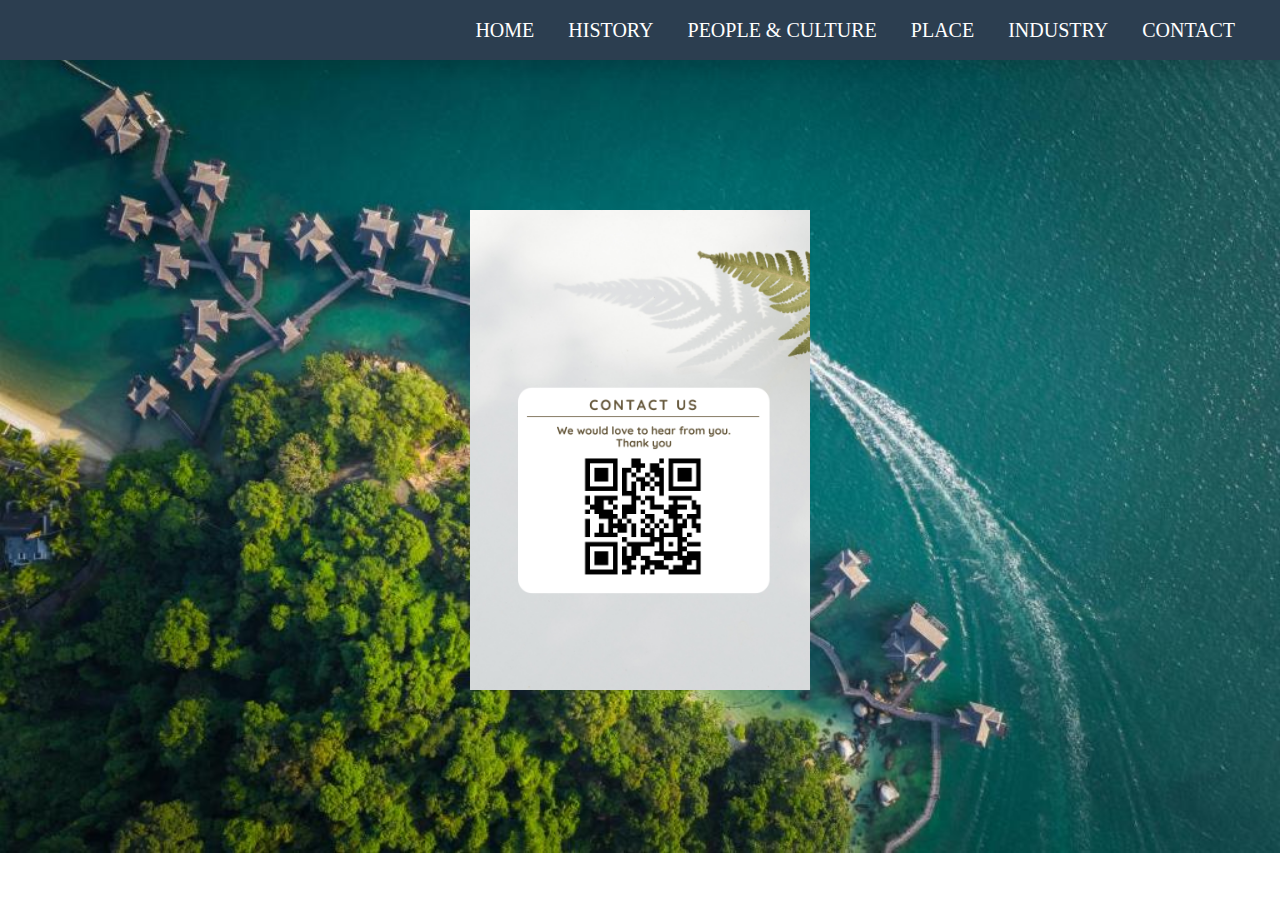
<file: contact.html>
<!DOCTYPE html>
<html lang="en">

<head>

    <meta charset="UTF-8">
    <meta http-equiv="X-UA-Compatible" content="IE=edge">
    <meta name="viewport" content="width=device-width, initial-scale=1.0">
    <title>VisitPangkorIsland</title>
    <link rel="stylesheet" href="contact.css">
    <link rel="stylesheet" href="https://use.fontawesome.com/releases/v5.3.1/css/all.css">
    


</head>

<body>
    <div class="Dropdown"></div>

<header>

        <nav>
            <ul>
                <li><a href= "index.html" >HOME</a></li>
                <li><a href= "history.html">HISTORY</a></li>
                <li><a href= "peopleandculture.html">PEOPLE & CULTURE</a></li>

                <li><a href= "place.html">PLACE</a>
                    <ul>
                        <li><a href="#">Place to Stay</a></li>
                        <li><a href="#">Place to Visit</a></li>
                        <li><a href="#">Place to Eat</a></li>
                    </ul>

                </li>

                <li><a href="industry.html"> INDUSTRY</a>
                </li>

                <li><a href= "contact.html">CONTACT</a></li>

            </ul>   
        </nav>

</header>

<main>

<section>

    <article>

        <div class="card middle">
            <div class="front">
              <img src="images/contact us.png" alt="">
            </div>
            <div class="back">
              <div class="back-content middle">
                <h2>Do contact us for<br> any inquiries <br><br>  Don't forget to follow our <span>social media</span></h2>
                <div class="sm">
                  <a href="https://www.facebook.com/profile.php?id=100039107971059" target="_blank"><i class="fab fa-facebook-f"></i></a>
                  <a href="https://www.instagram.com/izrulamin_/" target="_blank"><i class="fab fa-instagram"></i></a>
                 
                </div>
              </div>
            </div>
          </div>

      </article>

</section>


</main>

</body>
</html>
</file>
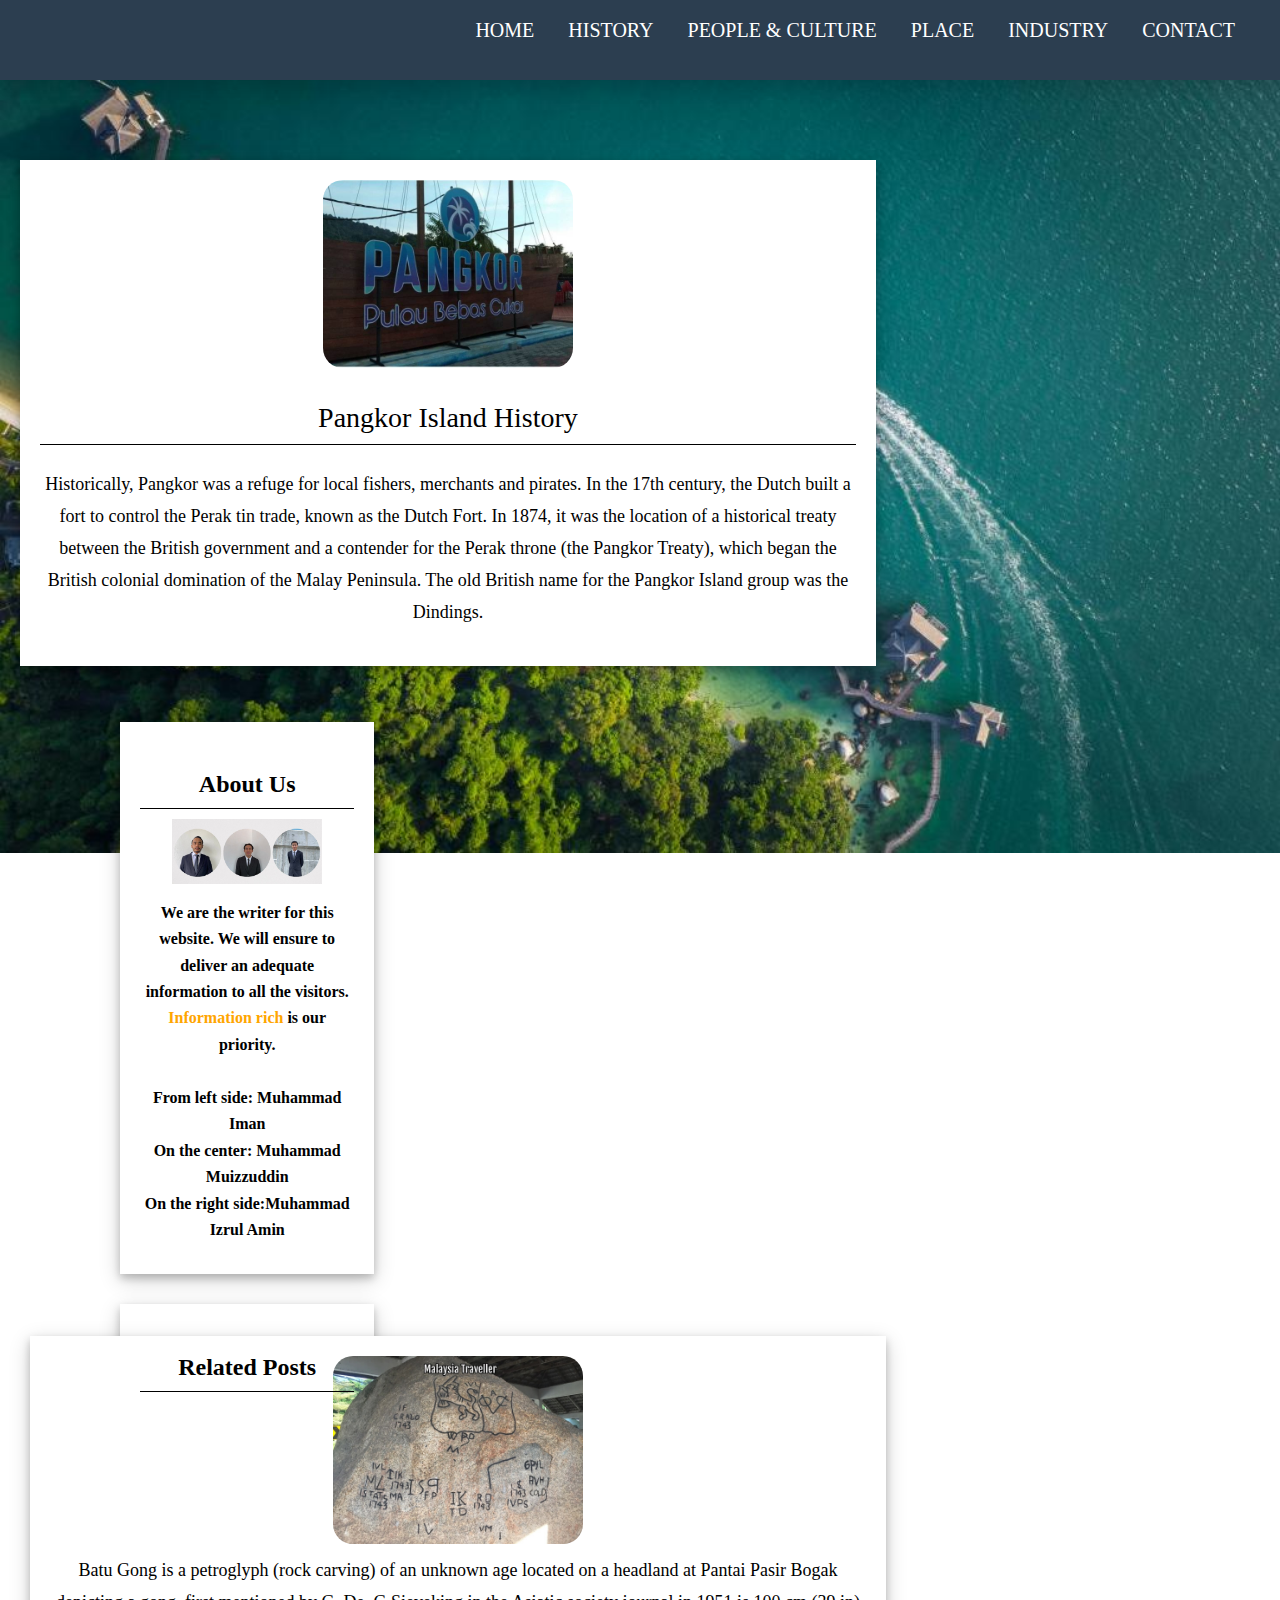
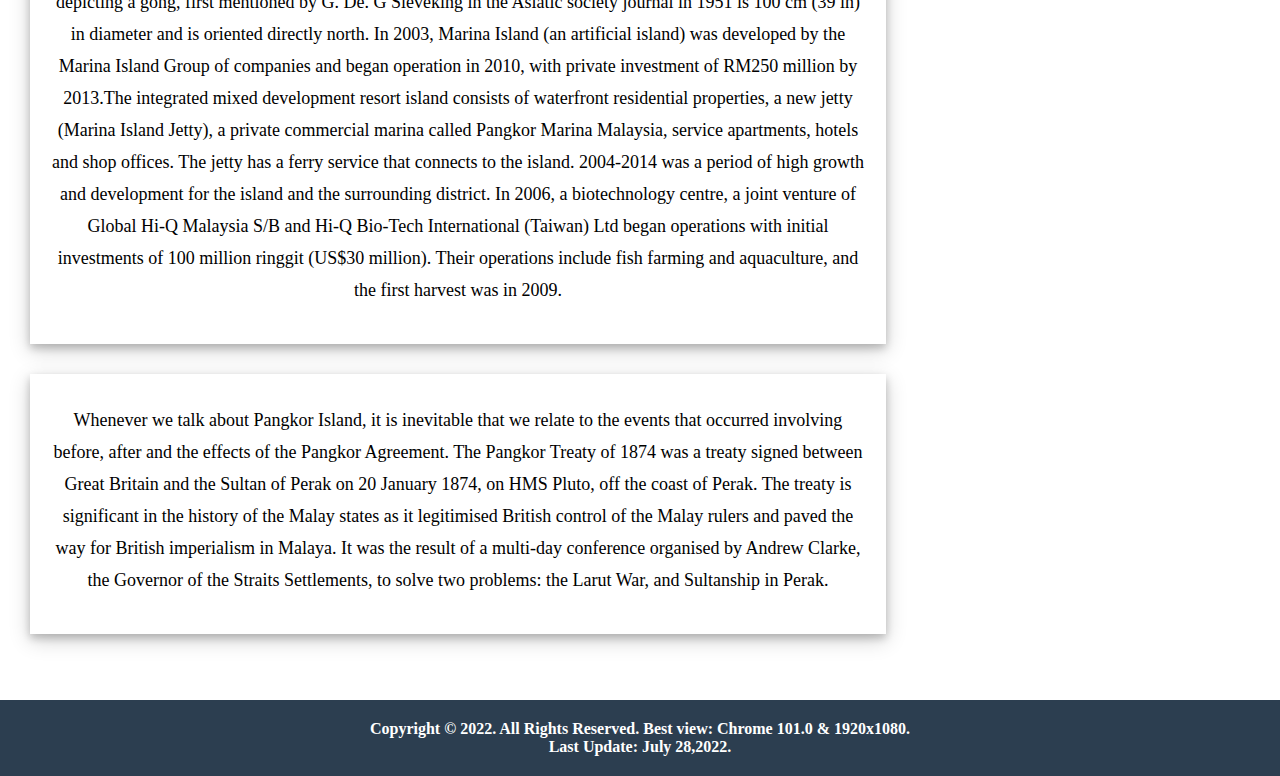
<file: history.html>
<!DOCTYPE html>
<html lang="en">

<head>

    <meta charset="UTF-8">
    <meta http-equiv="X-UA-Compatible" content="IE=edge">
    <meta name="viewport" content="width=device-width, initial-scale=1.0">
    <title>VisitPangkorIsland</title>
    <link rel="stylesheet" href="Style.css">
    


</head>

<body>
    <div class="Dropdown"></div>

<header>

        <nav>
            <ul>
                <li><a href= "index.html" >HOME</a></li>
                <li><a href= "history.html">HISTORY</a></li>
                <li><a href= "peopleandculture.html">PEOPLE & CULTURE</a></li>

                <li><a href= "place.html">PLACE</a>
                    <ul>
                        <li><a href="#">Place to Stay</a></li>
                        <li><a href="#">Place to Visit</a></li>
                        <li><a href="#">Place to Eat</a></li>
                    </ul>

                </li>

                <li><a href="industry.html"> INDUSTRY</a>
                </li>

                <li><a href= "contact.html">CONTACT</a></li>

            </ul>   
        </nav>

</header>


<main>

    <!-- Content -->
    <div class="row">


<section>

    <article>
    <!-- Left Content -->
    <div class="leftcolumn">
    
            <div class="card">
                <img src="images/Pulau Pangkor_Bebas Cukai.jpg" alt="Pangkor Island_History1" width="100px">
                <h2 style="color: black;">Pangkor Island History</h2>
                <p class="text">
                Historically, Pangkor was a refuge for local fishers, merchants and pirates. In the 17th century, the Dutch built a fort to control the Perak tin trade,
                known as the Dutch Fort. In 1874, it was the location of a historical treaty between the British government and a contender for the Perak throne (the Pangkor Treaty), 
                which began the British colonial domination of the Malay Peninsula. 
                The old British name for the Pangkor Island group was the Dindings.
                </p>
            </div>
    </article>
    <br>


    <aside>
        <!-- Right Content -->
        <div class="rightcolumn">
            <div class="card">
                <h2 class="section-title">About Us</h2>
                <img src="images/organizational chart.jpg" style="width: 70%;">
                <p class="p-history">
                
                <b>We are the writer for this website. 
                    We will ensure to deliver an adequate information to all the visitors.
                    <span>Information rich </span>is our priority.<br>
                <br />   
                From left side: Muhammad Iman<br>
                On the center: Muhammad Muizzuddin <br>
                On the right side:Muhammad Izrul Amin </b>
                
                </p>
            </div>


            <div class="card">
                <div class="section topics">
                    <h2 class="section-title">Related Posts</h2>
                    <ul class="section-posts">
                        <li><a href="peopleandculture.html"> &gt; People and Culture of People in Pangkor Island </a></li>
                        <li><a href="place.html"> &gt; Discover interesting place </a></li>
                        <li><a href="industry.html"> &gt; Industry in Pangkor Island</a></li>
                        <li><a href="contact.html"> &gt; Want to know about us ?</a></li>
                    </ul>
                </div>
            </div>
        
    </aside>


</section>


<section>

    <article>

         <div class="leftcolumn2">

            <div class="card">
                 <img src="images/Batu Gong.jpg" width="100px">
                 <p class="text2">
                    Batu Gong is a petroglyph (rock carving) of an unknown age located on a headland at Pantai Pasir Bogak depicting a gong, 
                    first mentioned by G. De. G Sieveking in the Asiatic society journal in 1951 is 100 cm (39 in) in diameter and is oriented directly north.
                    In 2003, Marina Island (an artificial island) was developed by the Marina Island Group of companies and began operation in 2010, 
                    with private investment of RM250 million by 2013.The integrated  mixed development resort island consists of waterfront residential properties, 
                    a new jetty (Marina Island Jetty), a private commercial marina called Pangkor Marina Malaysia, service apartments, hotels and shop offices. The jetty has a ferry service that connects to the island.
                    2004-2014 was a period of high growth and development for the island and the surrounding district. In 2006, a biotechnology centre, a joint venture of Global Hi-Q Malaysia S/B and Hi-Q Bio-Tech International (Taiwan) Ltd 
                    began operations with initial investments of 100 million ringgit (US$30 million). Their operations include fish farming and aquaculture, and the first harvest was in 2009.
                </p>
                
            </div>
        </div>

    </article>

</section>


<section>
     <div class="leftcolumn3">

            <div class="card">
                <p class="text">
                    Whenever we talk about Pangkor Island, it is inevitable that we relate to the events that occurred involving before, 
                    after and the effects of the Pangkor Agreement. 
                    The Pangkor Treaty of 1874 was a treaty signed between Great Britain and the Sultan of Perak on 20 January 1874, on HMS Pluto,
                    off the coast of Perak. The treaty is significant in the history of the Malay states as it legitimised British control of the Malay rulers 
                    and paved the way for British imperialism in Malaya. It was the result of a multi-day conference organised by Andrew Clarke, the Governor of the Straits Settlements, 
                    to solve two problems: the Larut War, and Sultanship in Perak.
                    
               </p>
               
           </div>
    </div>
</section>




</main>

<footer> 
    <strong><p class="footer-bottom">
       Copyright &copy; 2022. All Rights Reserved. Best view: Chrome 101.0 & 1920x1080. <br />
       Last Update: July 28,2022.
   </strong> 
</footer>

</body>
</html>
</file>
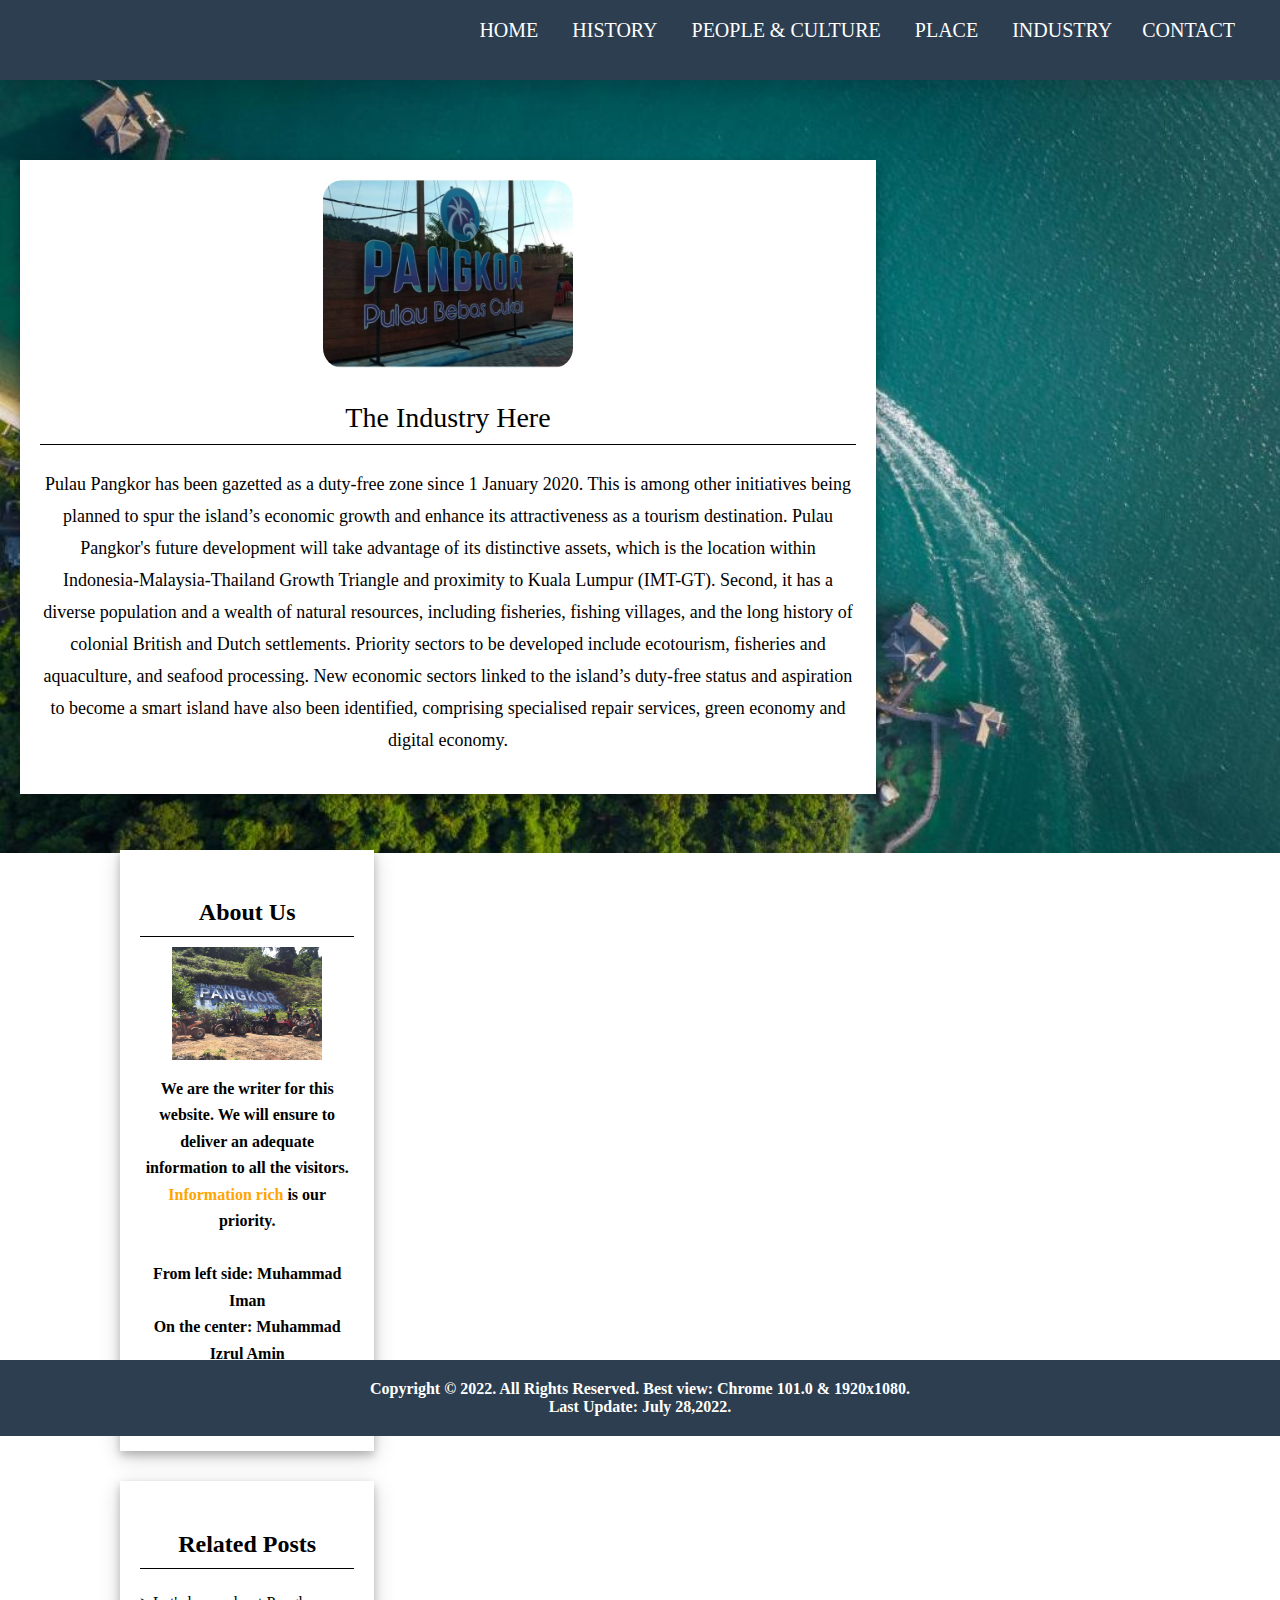
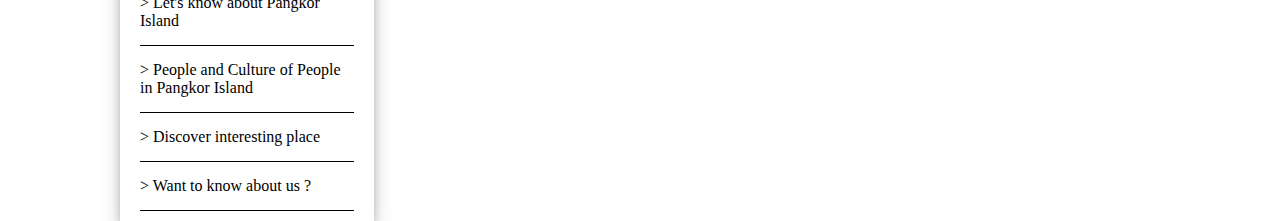
<file: industry.html>
<!DOCTYPE html>
<html lang="en">

<head>

    <meta charset="UTF-8">
    <meta http-equiv="X-UA-Compatible" content="IE=edge">
    <meta name="viewport" content="width=device-width, initial-scale=1.0">
    <title>VisitPangkorIsland</title>
    <link rel="stylesheet" href="Style.css">
    


</head>

<body>
    <div class="Dropdown"></div>

<header>

        <nav>
            <ul>
                <li><a href= "index.html" >HOME</a></li>
                <li><a href= "history.html">HISTORY</a></li>
                <li><a href= "peopleandculture.html">PEOPLE & CULTURE</a></li>

                <li><a href= "place.html">PLACE</a>
                    <ul>
                        <li><a href="#">Place to Stay</a></li>
                        <li><a href="#">Place to Visit</a></li>
                        <li><a href="#">Place to Eat</a></li>
                    </ul>

                </li>

                <li><a href="industry.html"> INDUSTRY</a>
               
                <li><a href= "contact.html">CONTACT</a></li>

            </ul>   
        </nav>

</header>


<main>
    
<section>

        <article>
            <!-- Left Content -->
            <div class="leftcolumn">
            
                    <div class="card">
                        <img src="images/Pulau Pangkor_Bebas Cukai.jpg" alt="Pangkor Island_History1" width="100px">
                        <h2 style="color: black;">The Industry Here</h2>
                        <p class="text">
                        Pulau Pangkor has been gazetted as a duty-free zone since 1 January 2020. This is among other initiatives being planned to spur the island’s economic growth and enhance its attractiveness as a tourism destination. 
                        Pulau Pangkor's future development will take advantage of its distinctive assets, which is the location within Indonesia-Malaysia-Thailand Growth Triangle and proximity to Kuala Lumpur (IMT-GT). 
                        Second, it has a diverse population and a wealth of natural resources, including fisheries, fishing villages, and the long history of colonial British and Dutch settlements.
                        Priority sectors to be developed include ecotourism, fisheries and aquaculture, and seafood processing. New economic sectors linked to the island’s duty-free status and aspiration to become a smart island have also been identified,
                         comprising specialised repair services, green economy and digital economy. 

                        </p>
                    </div>
        </article>



    <aside>
        
        <!-- Right Content -->
        <div class="rightcolumn">
            <div class="card">
                <h2 class="section-title">About Us</h2>
                <img src="images/ATV.jpg" style="width: 70%;">
                <p class="p-history">
                
                <b>We are the writer for this website. 
                    We will ensure to deliver an adequate information to all the visitors.
                    <span>Information rich </span>is our priority.<br>
                <br />   
                From left side: Muhammad Iman<br>
                On the center: Muhammad Izrul Amin<br>
                On the right side:Muhammad Muizzuddin </b>
                
                </p>
            </div>

            <div class="card">
                <div class="section topics">
                    <h2 class="section-title">Related Posts</h2>
                    <ul class="section-posts">
                        <li><a href="history.html"> &gt; Let's know about Pangkor Island </a></li>
                        <li><a href="peopleandculture.html"> &gt; People and Culture of People in Pangkor Island </a></li>
                        <li><a href="place.html"> &gt; Discover interesting place </a></li>
                        <li><a href="contact.html"> &gt; Want to know about us ?</a></li>
                    </ul>
                </div>
            </div>
    
    </aside>
    
</section>

    


</main>

<footer> 
    <strong><p class="footer-bottom2">
       Copyright &copy; 2022. All Rights Reserved. Best view: Chrome 101.0 & 1920x1080. <br />
       Last Update: July 28,2022.
   </strong> 
</footer>

</body>
</html>
</file>
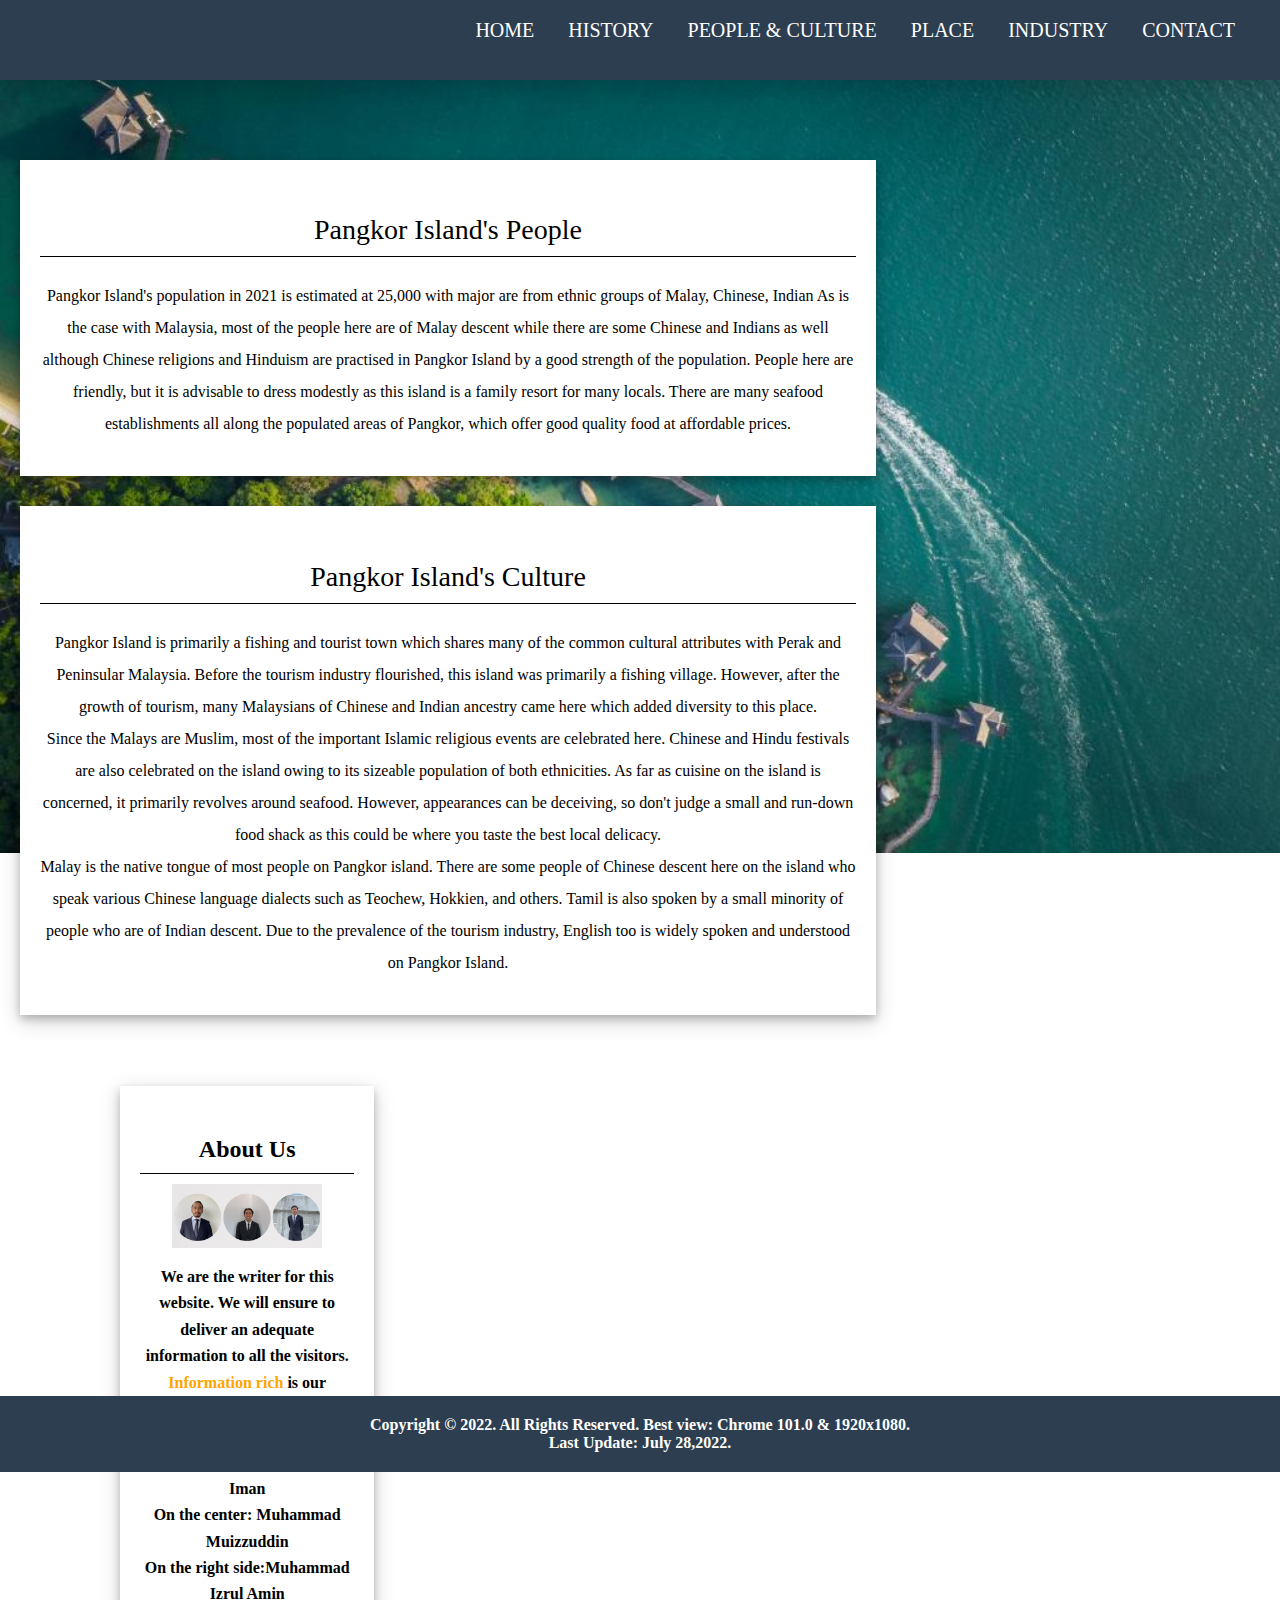
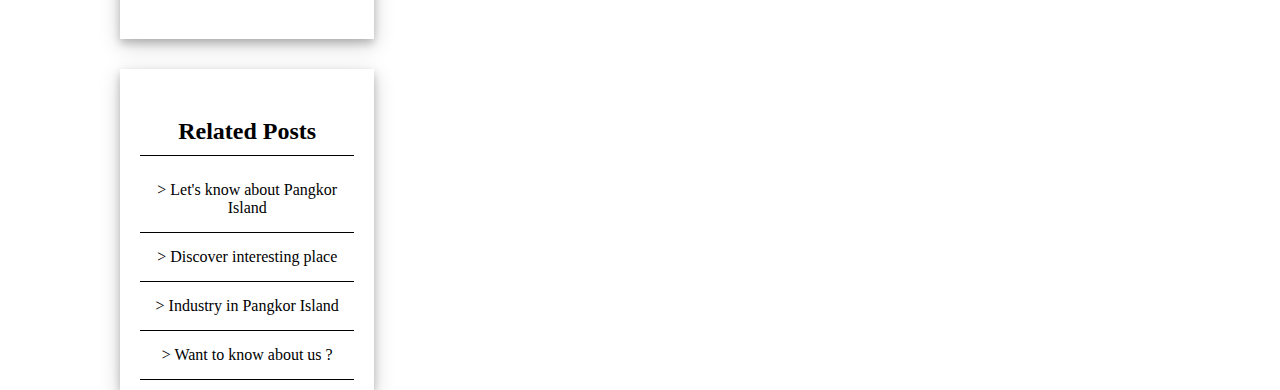
<file: peopleandculture.html>
<!DOCTYPE html>
<html lang="en">

<head>

    <meta charset="UTF-8">
    <meta http-equiv="X-UA-Compatible" content="IE=edge">
    <meta name="viewport" content="width=device-width, initial-scale=1.0">
    <title>VisitPangkorIsland</title>
    <link rel="stylesheet" href="Style.css">
    


</head>

<body>
    <div class="Dropdown"></div>


<header>

        <nav>
            <ul>
                <li><a href= "index.html" >HOME</a></li>
                <li><a href= "history.html">HISTORY</a></li>
                <li><a href= "peopleandculture.html">PEOPLE & CULTURE</a></li>

                <li><a href= "place.html">PLACE</a>
                    <ul>
                        <li><a href="#">Place to Stay</a></li>
                        <li><a href="#">Place to Visit</a></li>
                        <li><a href="#">Place to Eat</a></li>
                    </ul>

                </li>

                <li><a href="industry.html"> INDUSTRY</a>
                    
                </li>

                <li><a href= "contact.html">CONTACT</a></li>

            </ul>   
        </nav>

</header>


<main>
    
<section>
        <article>
            <!-- Left Content -->
            <div class="leftcolumn">
        
                    <div class="card">
                        <h2 style="color: black;">Pangkor Island's People </h2>
                        <p> Pangkor Island's population in 2021 is estimated at 25,000 with major are from ethnic groups of Malay, Chinese, Indian
                            As is the case with Malaysia, most of the people here are of Malay descent while there are some Chinese and Indians as well although Chinese religions and Hinduism
                             are practised in Pangkor Island by a good strength of the population. People here are friendly, but it is advisable to dress modestly as this island is a family resort for many locals. 
                             There are many seafood establishments all along the populated areas of Pangkor, which offer good quality food at affordable prices.

                        </p>
                    </div>
                
                    <div class="card">
                        <h2 style="color: black;">Pangkor Island's Culture </h2>
                        <p> Pangkor Island is primarily a fishing and tourist town which shares many of the common cultural attributes with Perak and Peninsular Malaysia. Before the tourism industry flourished, this island was primarily a fishing village.
                             However, after the growth of tourism, many Malaysians of Chinese and Indian ancestry came here which added diversity to this place.
                             <br>
                             Since the Malays are Muslim, most of the important Islamic religious events are celebrated here. Chinese and Hindu festivals are also celebrated on the island owing to its sizeable population of both ethnicities. As far as cuisine on the island is concerned,
                             it primarily revolves around seafood. However, appearances can be deceiving, so don't judge a small and run-down food shack as this could be where you taste the best local delicacy.
                             <br>
                             Malay is the native tongue of most people on Pangkor island. There are some people of Chinese descent here on the island who speak various Chinese language dialects such as Teochew, Hokkien, and others. Tamil is also spoken by a small minority of people who are of Indian descent. 
                             Due to the prevalence of the tourism industry, English too is widely spoken and understood on Pangkor Island.

                        </p>
                    </div>
                
                
                
            </div>
        </article>
</section>


<aside>
        
     <!-- Right Content -->
     <div class="rightcolumn-PeopleandCulture">
        <div class="card">
            <h2 class="section-title">About Us</h2>
            <img src="images/organizational chart.jpg" style="width: 70%;">
            <p class="p-history">
            
            <b>We are the writer for this website. 
                We will ensure to deliver an adequate information to all the visitors.
                <span>Information rich </span>is our priority.<br>
            <br />   
                From left side: Muhammad Iman<br>
                On the center: Muhammad Muizzuddin <br>
                On the right side:Muhammad Izrul Amin </b>
                
            </p>
        </div>

        <div class="card">
            <div class="section topics">
                <h2 class="section-title">Related Posts</h2>
                <ul class="section-posts">
                    <li><a href="history.html"> &gt; Let's know about Pangkor Island </a></li>
                    <li><a href="place.html"> &gt; Discover interesting place </a></li>
                    <li><a href="industry.html"> &gt; Industry in Pangkor Island</a></li>
                    <li><a href="contact.html"> &gt; Want to know about us ?</a></li>
                </ul>
            </div>
          
        </div>
    
</aside>
<br>
<br>   

</main>

<footer> 
    <strong><p class="footer-bottom2">
        Copyright &copy; 2022. All Rights Reserved. Best view: Chrome 101.0 & 1920x1080. <br />
        Last Update: July 28,2022.
   </strong> 
</footer>



</body>
</html>
</file>
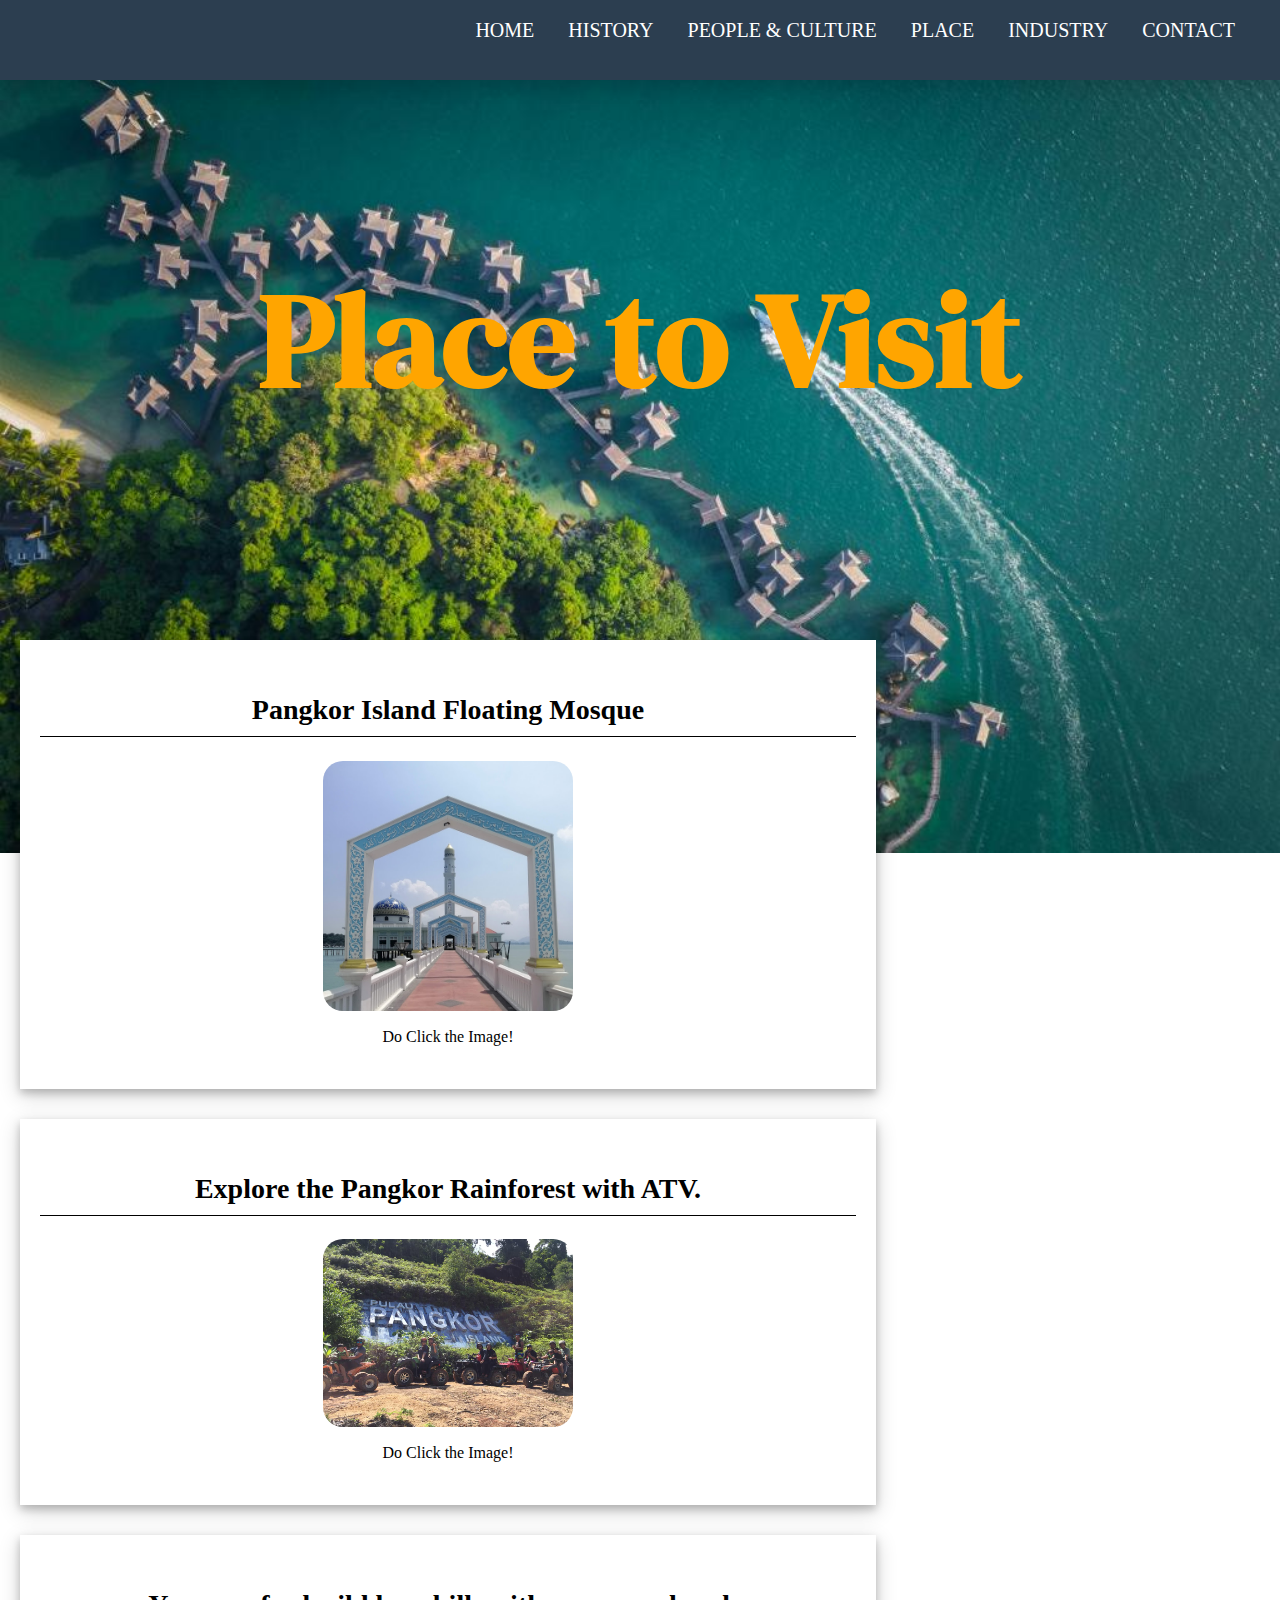
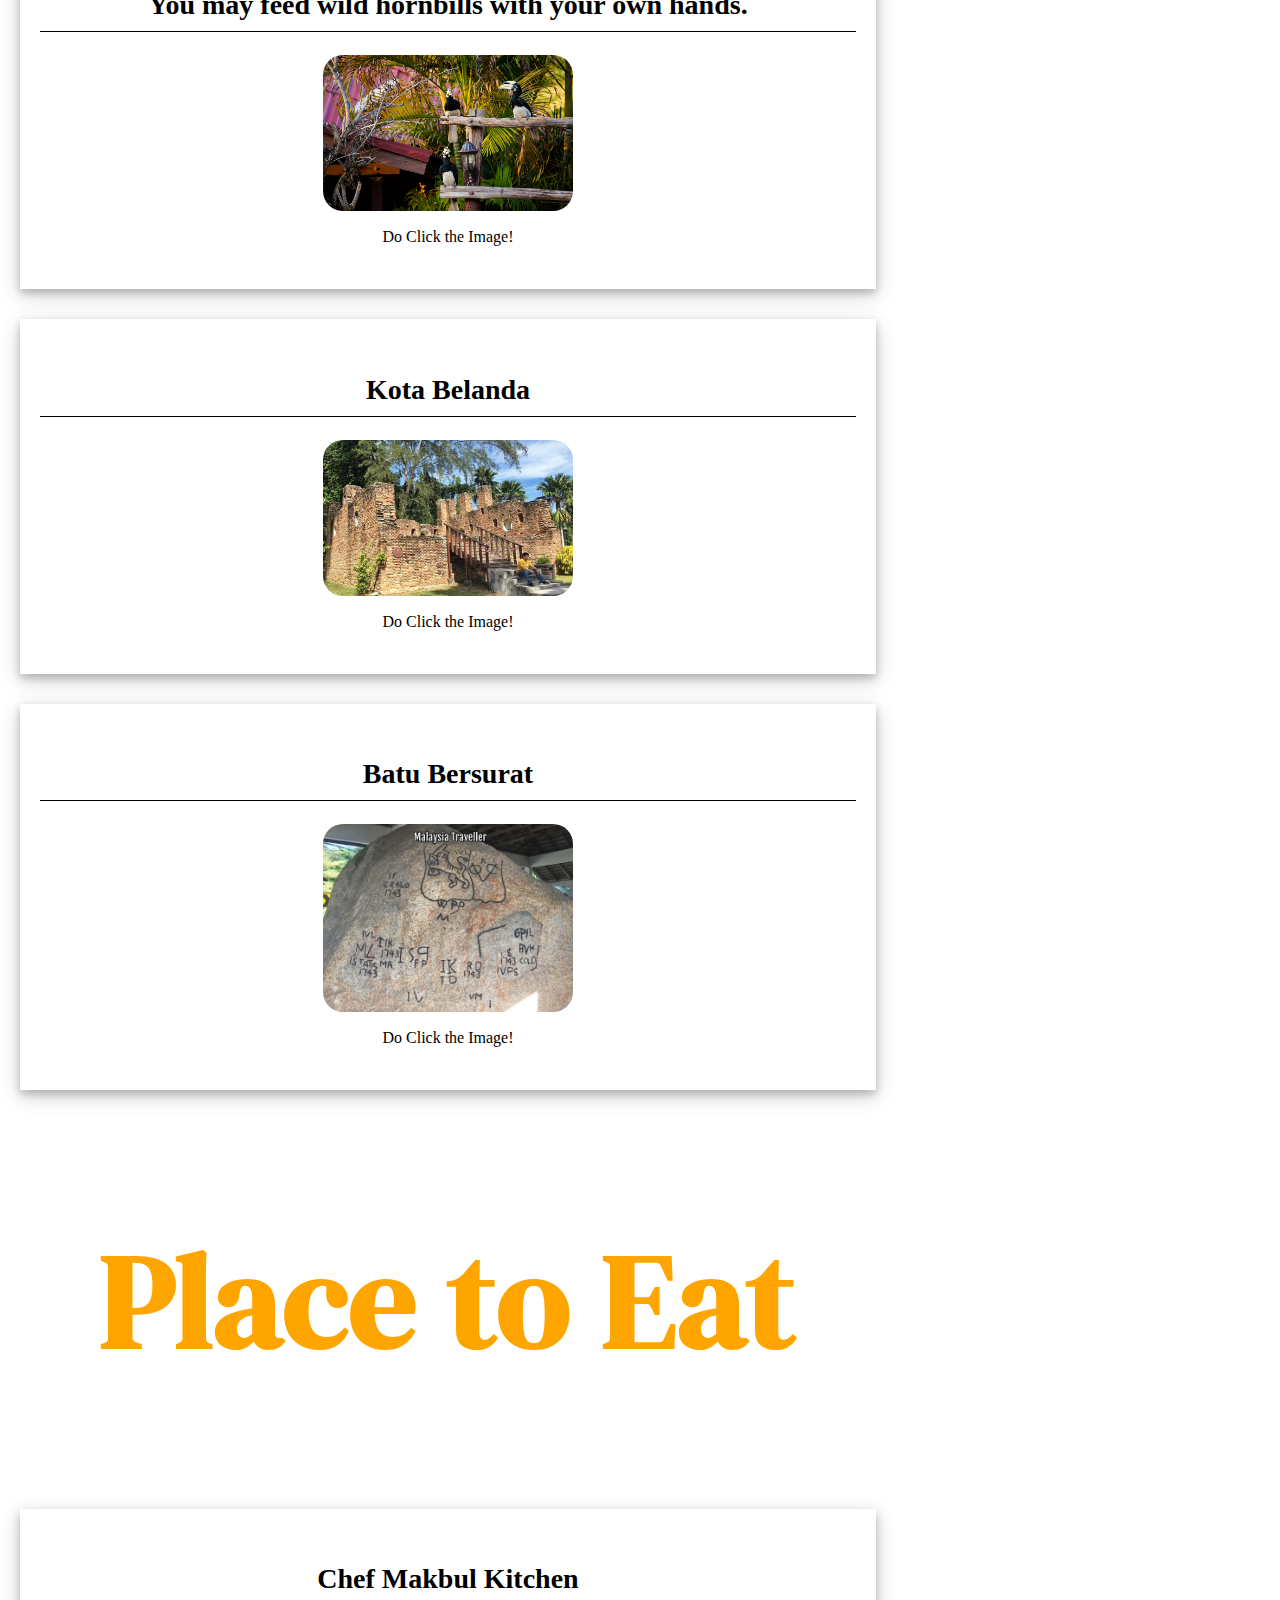
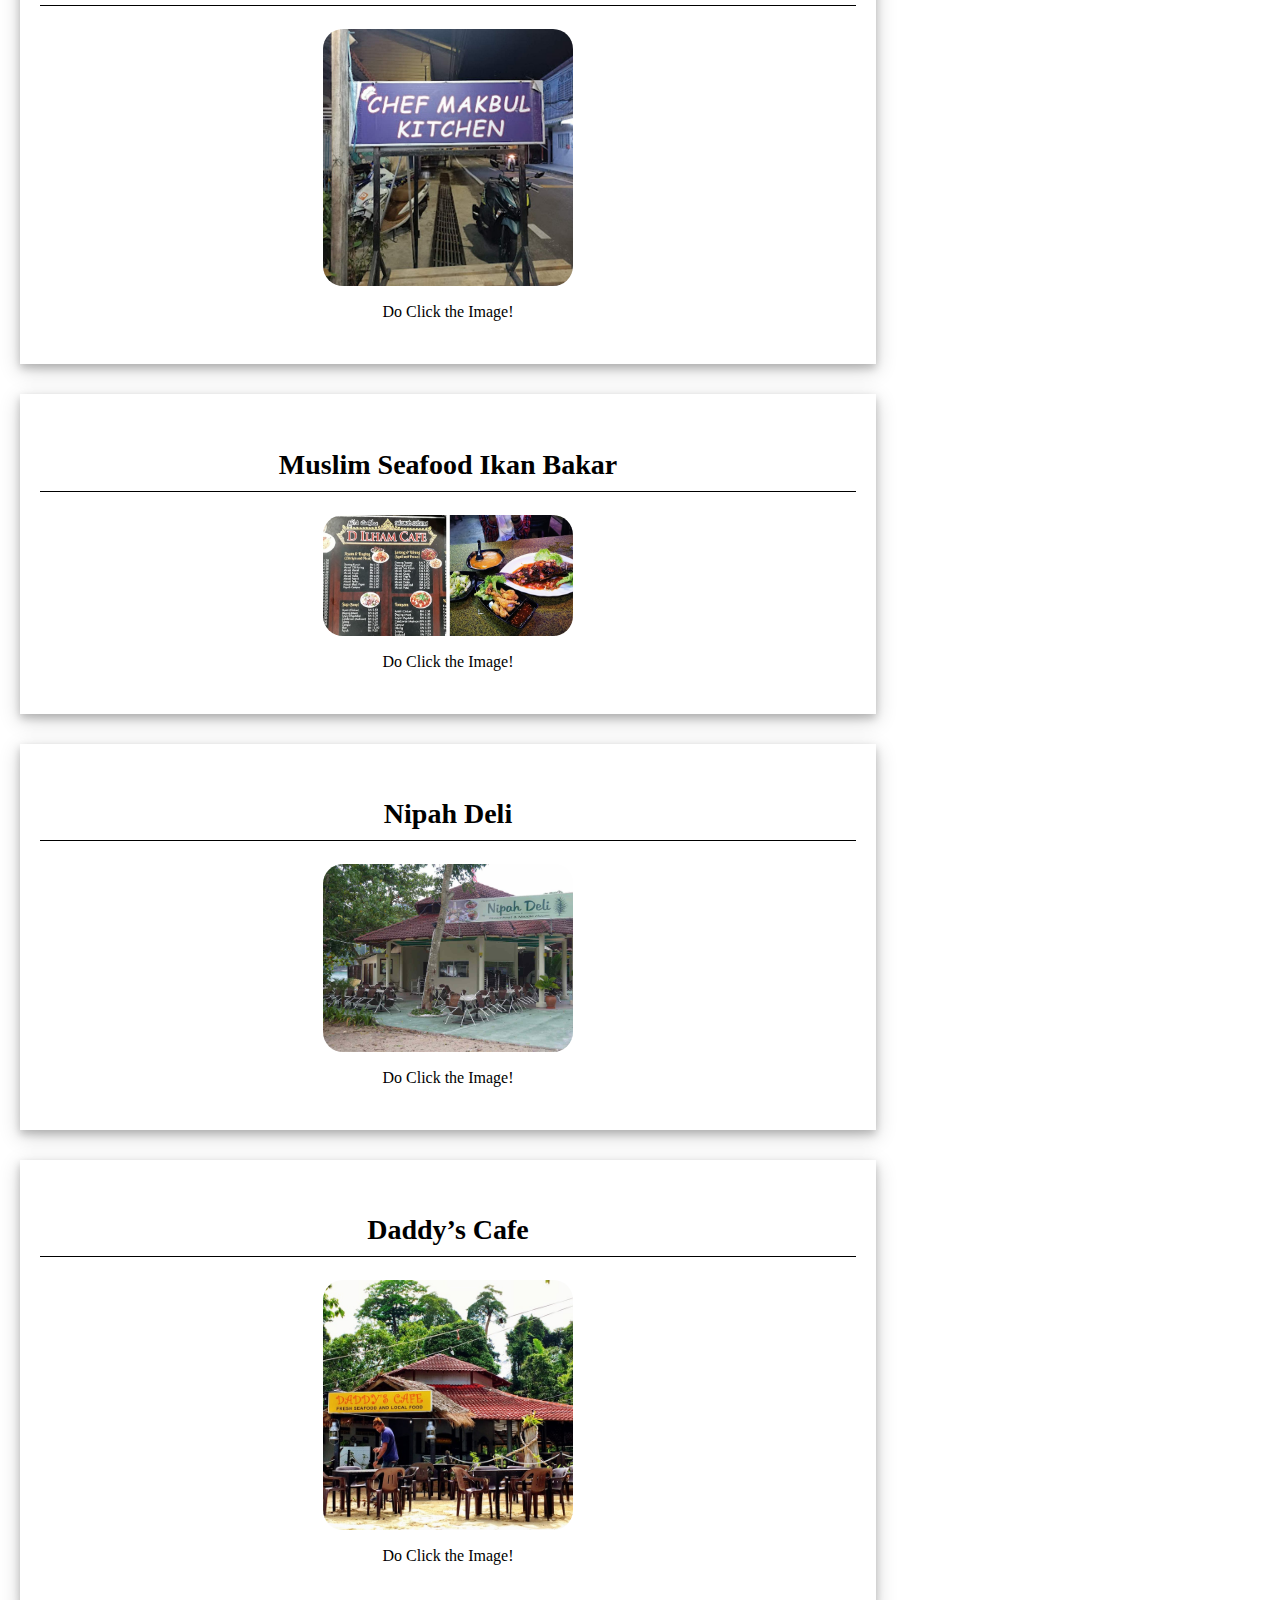
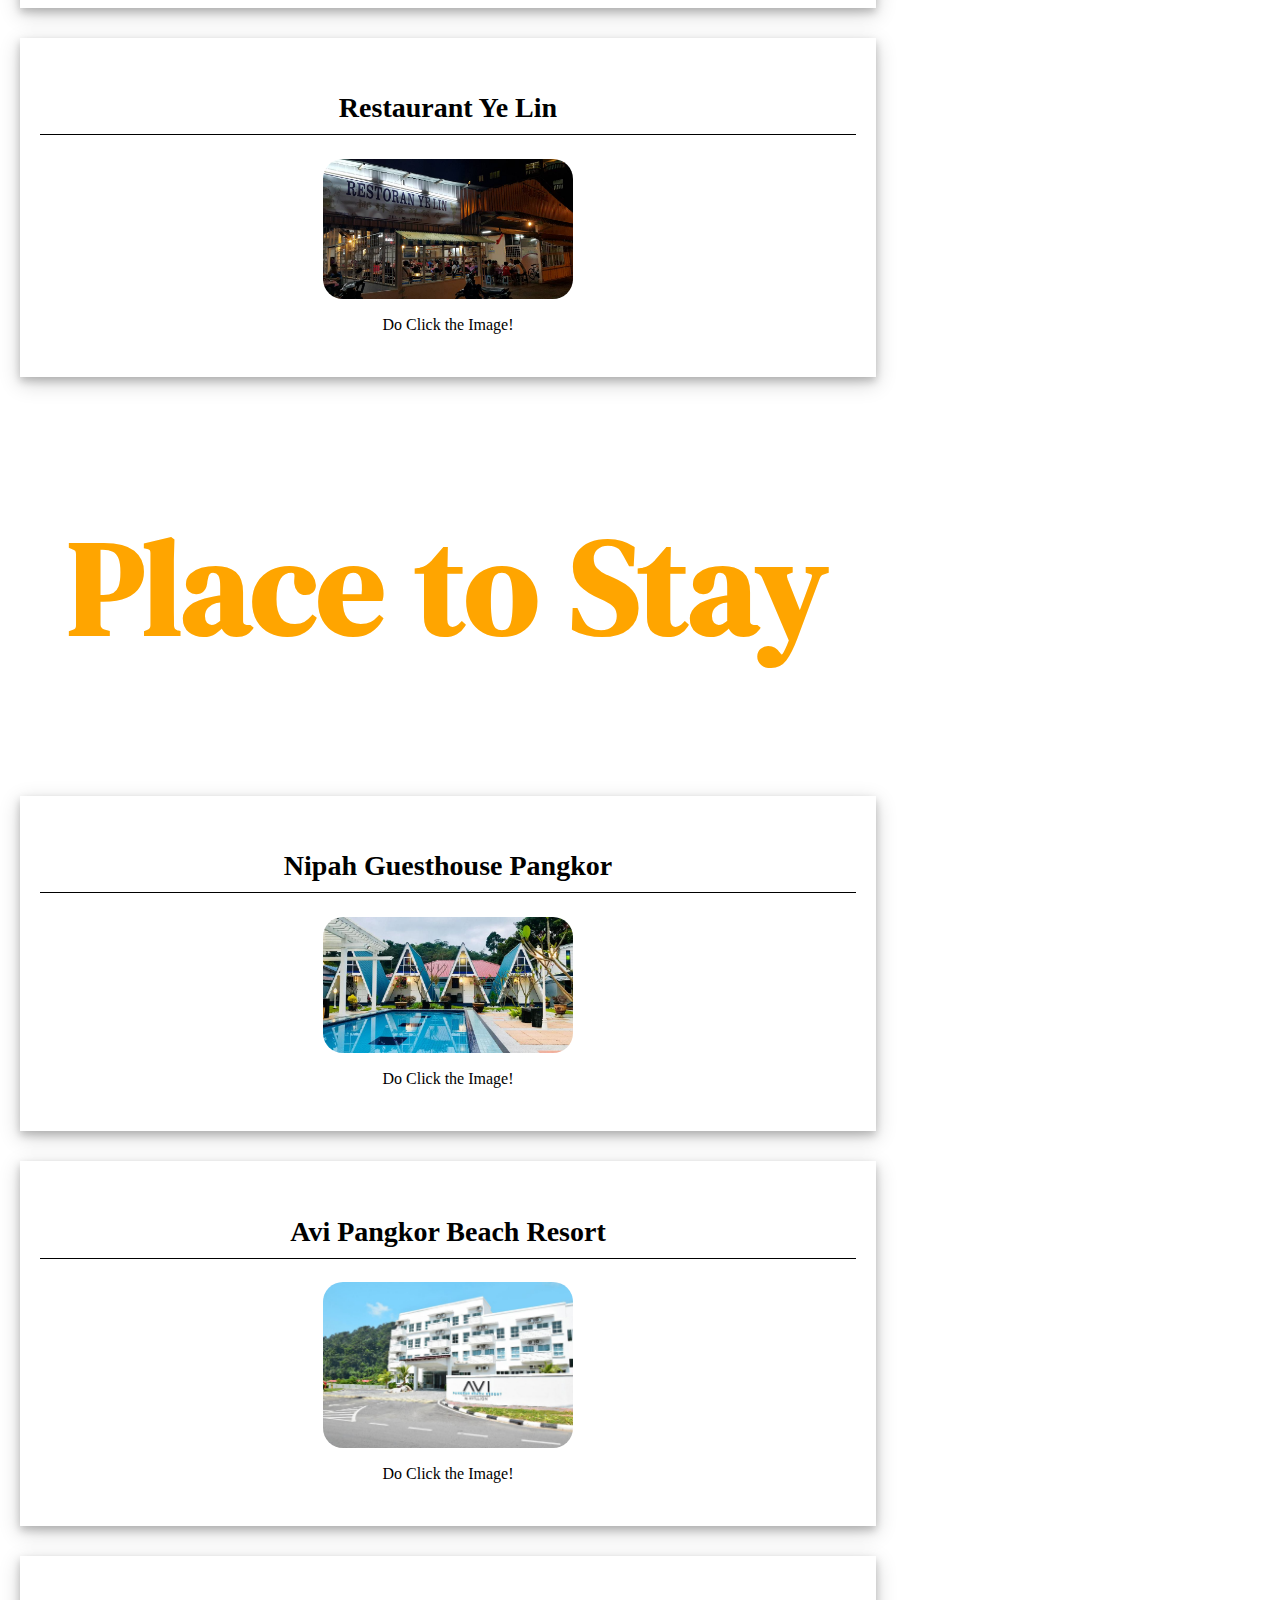
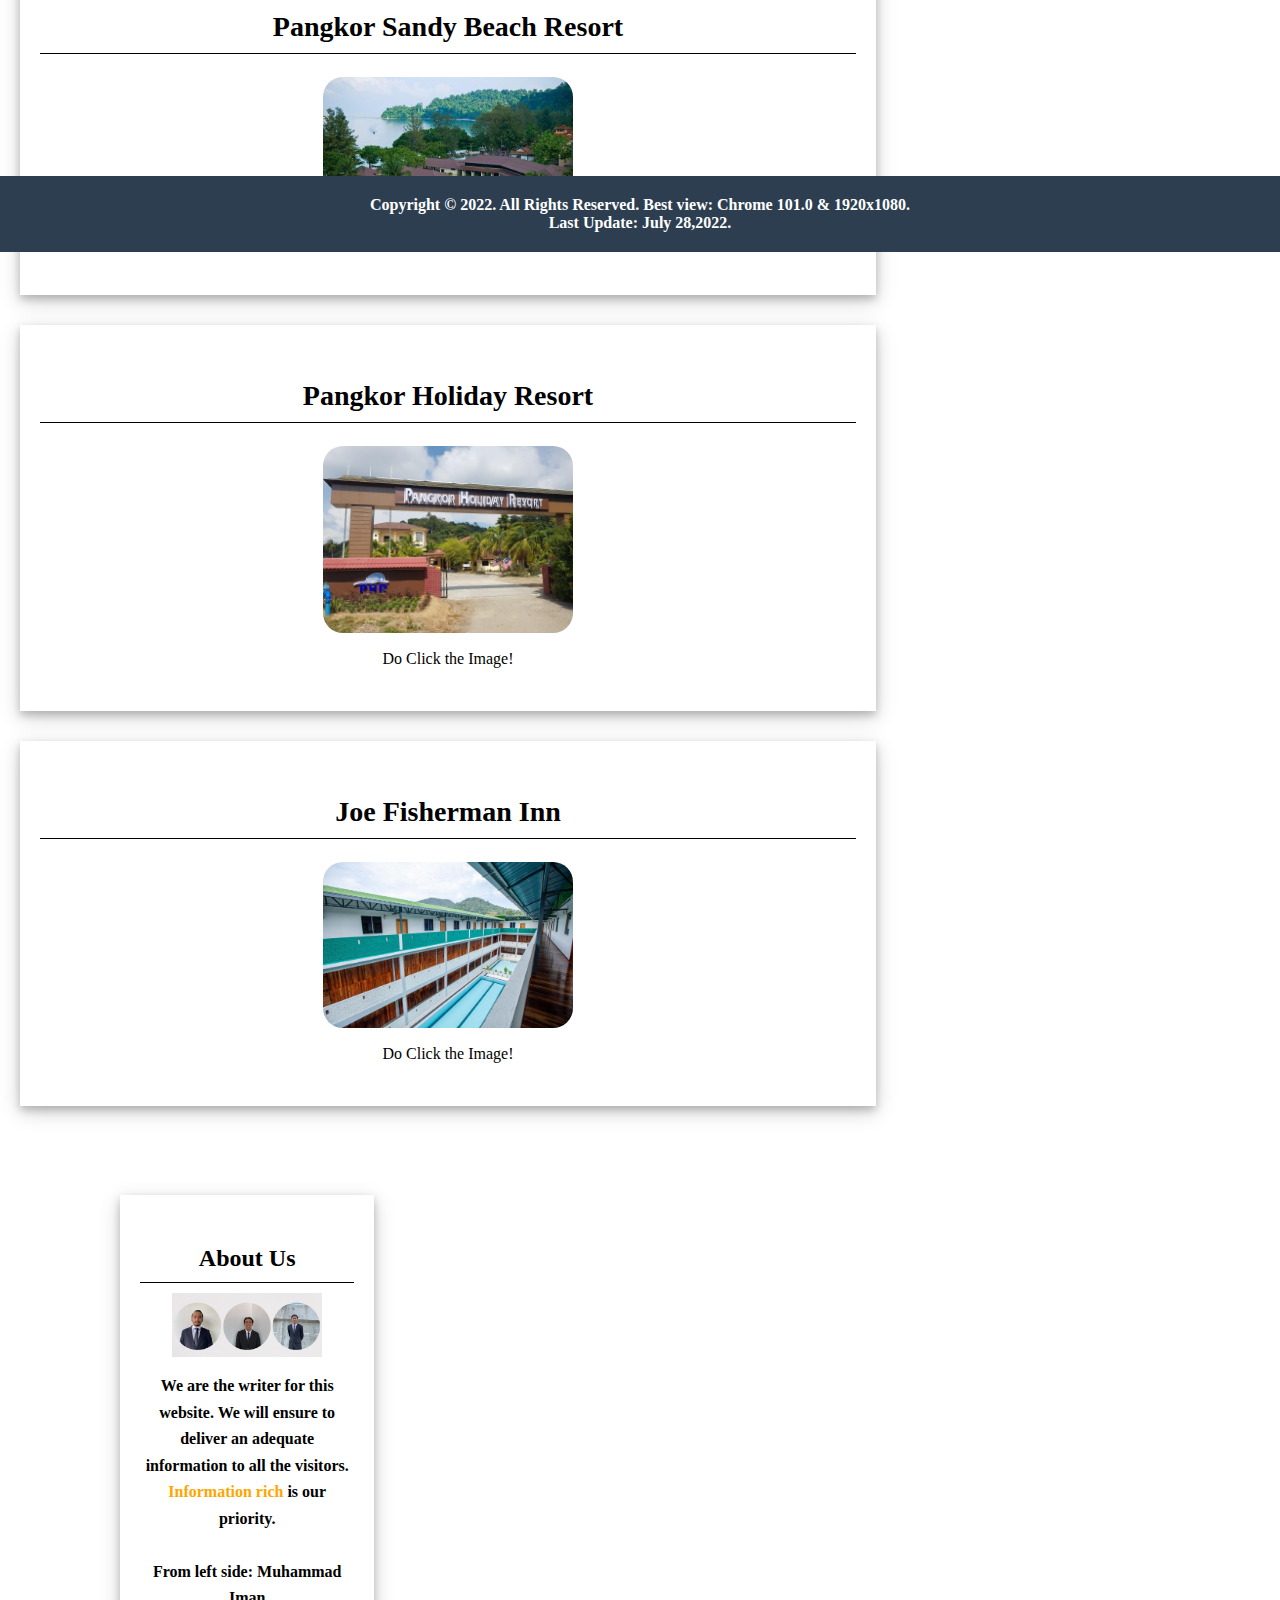
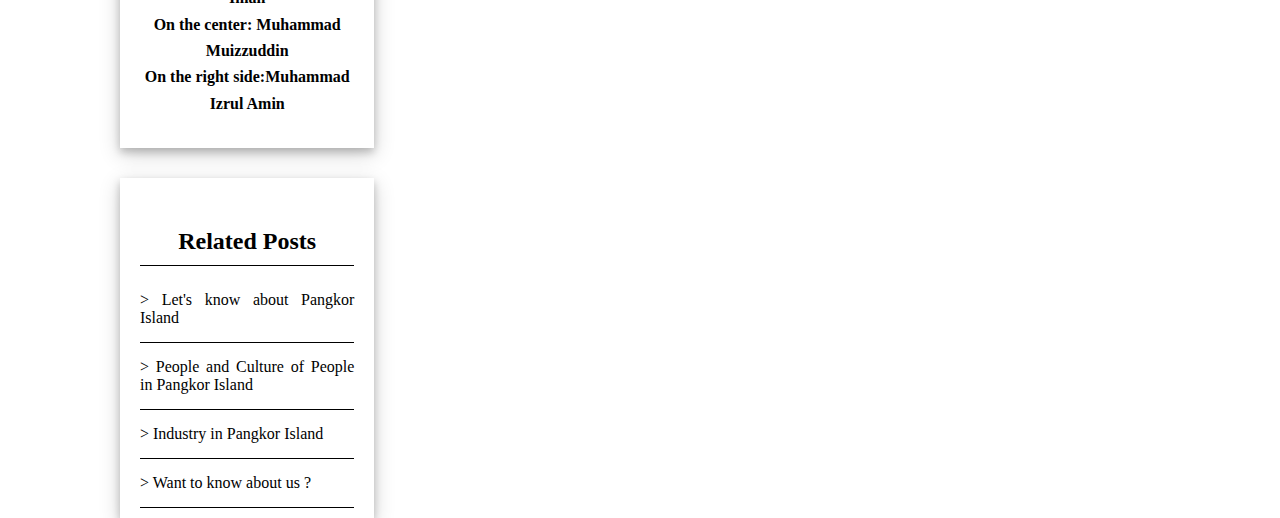
<file: place.html>
<!DOCTYPE html>
<html lang="en">

<head>

    <meta charset="UTF-8">
    <meta http-equiv="X-UA-Compatible" content="IE=edge">
    <meta name="viewport" content="width=device-width, initial-scale=1.0">
    <title>VisitPangkorIsland</title>
    <link rel="stylesheet" href="Style.css">
    <link href="https://fonts.googleapis.com/css2?family=DM+Serif+Display:ital@1&display=swap" rel="stylesheet">
    
    


</head>

<body>
    <div class="Dropdown"></div>

<header>

        <nav>
            <ul>
                <li><a href= "index.html" >HOME</a></li>
                <li><a href= "history.html">HISTORY</a></li>
                <li><a href= "peopleandculture.html">PEOPLE & CULTURE</a></li>

                <li><a href= "place.html">PLACE</a>
                    <ul>
                        <li><a href="#Place to Visit">Place to Visit</a></li>
                        <li><a href="#Place to Eat">Place to Eat</a></li>
                        <li><a href="#Place to Stay">Place to Stay</a></li>
                    </ul>

                </li>

                <li><a href="industry.html"> INDUSTRY</a>
                    
                </li>

                <li><a href= "contact.html">CONTACT</a></li>

            </ul>   
        </nav>

</header>


<main>
    
    <h1 id="Place to Visit" class="h1Place">Place to Visit</h1>

<section>
        <article>
         <!-- Content -->
    
        <div class="leftcolumn">

            <div class="card" id="section1">
                <h2 style="font-weight: bold; color: black;">Pangkor Island Floating Mosque</h2>
                <a href="place2.html" href="#Pangkor Island Floating Mosque"  > <img src="images/Float Mosque_Pangkor Island.jpg" width="90">                 
                </a>
                <p>Do Click the Image!</p>
            </div>

            <div class="card">
                <h2 style="font-weight: bold; color: black;">Explore the Pangkor Rainforest with ATV.</h2>
                <a href="place2.html">
                    <img src="images/ATV.jpg" width="90" class="img-edu">
                </a>
                <p>Do Click the Image!</p>
            </div>

            <div class="card">
                <h2 style="font-weight: bold; color: black;">You may feed wild hornbills with your own hands.</h2>
                <a href="place2.html">
                    <img src="images/hornbill_feeding.jpg" width="90" class="img-edu">
                </a>
                <p>Do Click the Image!</p>
            </div>

            <div class="card" id="section1">
                <h2 style="font-weight: bold; color: black;">Kota Belanda</h2>
                <a href="place2.html">
                    <img src="images/Kota Belanda.jpg" width="90">                 
                </a>
                <p>Do Click the Image!</p>
            </div>

            <div class="card">
                <h2 style="font-weight: bold; color: black;">Batu Bersurat</h2>
                <a href="place2.html">
                    <img src="images/Batu Gong.jpg" width="90" class="img-edu">
                </a>
                <p>Do Click the Image!</p>
            </div>


           <h1 id="Place to Eat" class="h1Place">Place to Eat</h1>

            <div class="card">
                <h2 style="font-weight: bold; color: black;">Chef Makbul Kitchen </h2>
                <a href="place2.html">
                    <img src="images/Chef Makbul Kitchen.jpg" width="90" class="img-edu">
                </a>
                <p>Do Click the Image!</p>
            </div>

            <div class="card">
                <h2 style="font-weight: bold; color: black;">Muslim Seafood Ikan Bakar</h2>
                <a href="place2.html">
                    <img src="images/D Ilham.jpg" width="90" class="img-edu">
                </a>
                <p>Do Click the Image!</p>
            </div>

            <div class="card">
                <h2 style="font-weight: bold; color: black;">Nipah Deli</h2>
                <a href="place2.html">
                    <img src="images/Nipah Deli.jpg" width="90" class="img-edu">
                </a>
                <p>Do Click the Image!</p>
            </div>


            <div class="card" id="section1">
                <h2 style="font-weight: bold; color: black;">Daddy’s Cafe</h2>
                <a href="place2.html">
                    <img src="images/Daddy's Cafe.jpg" width="90">                 
                </a>
                <p>Do Click the Image!</p>
            </div>

            <div class="card">
                <h2 style="font-weight: bold; color: black;">Restaurant Ye Lin</h2>
                <a href="place2.html">
                    <img src="images/Restoran Ye lin.jpg" width="90" class="img-edu">
                </a>
                <p>Do Click the Image!</p>
            </div>



      <h1 id="Place to Stay" class="h1Place">Place to Stay</h1> 

        <div class="card">
            <h2 style="font-weight: bold; color: black;">Nipah Guesthouse Pangkor</h2>
            <a href="place2.html">
                <img src="images/Nipah Guesthouse Pangkor.jpg" width="90" class="img-edu">
            </a>
            <p>Do Click the Image!</p>
        </div>

        <div class="card" id="section1">
            <h2 style="font-weight: bold; color: black;">Avi Pangkor Beach Resort</h2>
            <a href="place2.html">
                <img src="images/AVI Pangkor Resort.jpg" width="90">                 
            </a>
            <p>Do Click the Image!</p>
        </div>

        <div class="card">
            <h2 style="font-weight: bold; color: black;">Pangkor Sandy Beach Resort</h2>
            <a href="place2.html">
                <img src="images/Pangkor Sandy Beach Resort.jpg" width="90" class="img-edu">
            </a>
            <p>Do Click the Image!</p>
        </div>

        <div class="card" id="section1">
            <h2 style="font-weight: bold; color: black;">Pangkor Holiday Resort</h2>
            <a href="place2.html">
                <img src="images/Pangkor Holiday Resort.jpg" width="90">                 
            </a>
            <p>Do Click the Image!</p>
        </div>

        <div class="card">
            <h2 style="font-weight: bold; color: black;">Joe Fisherman Inn</h2>
            <a href="place2.html">
                <img src="images/Joe Fisherman.jpg" width="90" class="img-edu">
            </a>
            <p>Do Click the Image!</p>
        </div>
    
        <br>



        </div>
        </article>
</section>

    <aside>
        
     <!-- Right Content -->
     <div class="rightcolumn-Place">
        <div class="card">
            <h2 class="section-title">About Us</h2>
            <img src="images/organizational chart.jpg" style="width: 70%;">
            <p class="p-history">
            
            <b>We are the writer for this website. 
                We will ensure to deliver an adequate information to all the visitors.
                <span>Information rich </span>is our priority.<br>
            <br />   
                 From left side: Muhammad Iman<br>
                On the center: Muhammad Muizzuddin <br>
                On the right side:Muhammad Izrul Amin </b>
                
            
            </p>
        </div>
        

        <div class="card">
            <div class="section topics">
                <h2 class="section-title">Related Posts</h2>
                <ul class="section-posts">
                    <li><a href="history.html"> &gt; Let's know about Pangkor Island </a></li>
                    <li><a href="peopleandculture.html"> &gt; People and Culture of People in Pangkor Island </a></li>
                    <li><a href="industry.html"> &gt; Industry in Pangkor Island</a></li>
                    <li><a href="contact.html"> &gt; Want to know about us ?</a></li>
                </ul>
            </div>
        </div>
    
     </aside>


</main>

<footer> 
    <strong><p class="footer-bottomPlace">
        Copyright &copy; 2022. All Rights Reserved. Best view: Chrome 101.0 & 1920x1080. <br />
        Last Update: July 28,2022.
   </strong> 
</footer>







</body>
</html>
</file>
<file: contact.css>
body{
   padding: 0;
   margin: 0;
   background-size: 100%;
   background-image: url('images/pangkor_island.jpg');
   background-repeat: no-repeat;
   background-attachment: fixed;
   box-sizing: border-box;
   
 }

 *{
   margin: 0;
   padding: 0;
   text-decoration: none;
   font-family: "montserrat";
 }
 

 .Dropdown{
   margin: 0 auto;
 }
 
 
 
 
 nav{
   height: 60px;
   background: #2c3e50;
   box-shadow: 0 10px 15px rgba(0,0,0,0.1);
 }
 
 nav ul{
   padding: 0;
   margin: 0;
   float: right;
   margin-right: 30px;
 }
 
 nav ul li{
   background: #2c3e50;
   position: relative;
   list-style: none;
   display: inline-block;
 }
 
 nav ul li a{
   display: block;
   padding: 0 15px;
   color: white;
   text-decoration: none;
   line-height: 60px;
   font-size: 20px;
 }
 
 nav ul li a:hover{
   background: green;
 
 }
 
 nav ul ul {
   position: absolute;
   top: 60px;
   display: none;
 
 }
 
 nav ul li:hover > ul{
   display: block;
 }
 
 nav ul ul li{
   width: 150px;
   float: none;
   display: list-item;
   position: relative;
 }
 
 nav ul ul ul li{
   position: relative;
   top:-60px;
   left: 150px;
 
 }
 

 .middle{
   position: absolute;
   top: 50%;
   left: 50%;
   float: left;
   transform: translate(-50%,-50%);
   
 }

 
 .middle2{
   position: absolute;
   margin-top: 33%;
   margin-bottom: 5%;
   top: 50%;
   left: 50%;
   transform: translate(-50%,-50%);
 
 }

 .card{
   cursor: pointer;
   width: 340px;
   height: 480px;
 }
 .front,.back{
   width: 100%;
   height: 100%;
   overflow: hidden;
   backface-visibility: hidden;
   position: absolute;
   transition: transform .6s linear;
 }
 .front img{
   height: 100%;
 }
 .front{
   transform: perspective(600px) rotateY(0deg);
 }
 .back{
   background: #f1f1f1;
   transform: perspective(600px) rotateY(180deg);
 }
 .back-content{
   color: #2c3e50;
   text-align: center;
   width: 100%;
 }
 .sm{
   margin: 20px 0;
 }
 .sm a{
   display: inline-flex;
   width: 40px;
   height: 40px;
   justify-content: center;
   align-items: center;
   color: #2c3e50;
   font-size: 18px;
   transition: 0.4s;
   border-radius: 50%
 }
 .sm a:hover{
   background: #2c3e50;
   color: white;
 }
 .card:hover > .front{
   transform: perspective(600px) rotateY(-180deg);
 }
 .card:hover > .back{
   transform: perspective(600px) rotateY(0deg);
 }
</file>
<file: Style.css>
body{
  padding: 0;
  margin: 0;
  background-size: 100%;
  background-image: url('images/pangkor_island.jpg');
  background-repeat: no-repeat;
  background-attachment: fixed;
  box-sizing: border-box;
  
}

.Dropdown{
  margin: 0 auto;
}




nav{
  height: 80px;
  background: #2c3e50;
  box-shadow: 0 10px 15px rgba(0,0,0,0.1);
}

nav ul{
  padding: 0;
  margin: 0;
  float: right;
  margin-right: 30px;
}

nav ul li{
  background: #2c3e50;
  position: relative;
  list-style: none;
  display: inline-block;
}

nav ul li a{
  display: block;
  padding: 0 15px;
  color: white;
  text-decoration: none;
  line-height: 60px;
  font-size: 20px;
}

nav ul li a:hover{
  background: green;

}

nav ul ul {
  position: absolute;
  top: 60px;
  display: none;

}

nav ul li:hover > ul{
  display: block;
}

nav ul ul li{
  width: 150px;
  float: none;
  display: list-item;
  position: relative;
}

nav ul ul ul li{
  position: relative;
  top:-60px;
  left: 150px;

}

.back-video{
  position: absolute;
  right: 0;
  bottom: 0;
  z-index: -1;
}

@media (min-aspect-ratio:16/9){
  .back-video{
    width: 100%;
    height: auto;
  }
}

@media (max-aspect-ratio:16/9){
  .back-video{
    width: auto;
    height: 100%;
  }
}

.footer-bottom{
  background:#2c3e50;
  width: 100%;
  padding: 20px 0;
  text-align: center;
  position: absolute;
  text-align: center;
  color: white;
  text-shadow: #000;
}

.footer-bottom2{
  background:#2c3e50;
  width: 100%;
  padding: 20px 0;
  text-align: center;
  position: absolute;
  text-align: center;
  color: white;
  text-shadow: #000;
  margin-top: 100%;
}

.footer-bottom3{
  background:#2c3e50;
  width: 100%;
  padding: 20px 0;
  text-align: center;
  position: absolute;
  text-align: center;
  color: white;
  text-shadow: #000;
  margin-top: 380%;
}



.footer-content {
  display: flex;
  align-items: center;
  justify-content: center;
  flex-direction: column;
  text-align: center;
}
.footer-content h3 {
  font-size: 30px;
  font-weight: 400;
  text-transform: capitalize;
  line-height: 2.0;
}

span{
  color:orange
}


.detel{
  margin-left: 8%;
  margin-top: 15%;

}


.detel h1{
  font-size: 80px;
  color: white;
  margin-bottom: 20px;
}

span{
  color:orange
}

.detel p{
  color: white;
  line-height: 10px;
  font-size: 35px;
  
}



/* ---------- HISTORY ----------*/
  /* Content */
  .content {
    width: 50%;
    color: #737373;
    position: absolute;
    top: 60%;
    left: 50%;
    transform: translate(-50%, -50%);
    text-align: center;
  }

  .card {
    background-color: white;
    color: black;
    box-shadow: 0 4px 8px 0 rgba( 0, 0, 0, 0.2), 0 6px 20px 0 rgba(0, 0, 0, 0.19);
    padding: 20px;
    margin-top: 30px;
    margin-left: 20px;
    margin-right: 20px;
    
  }

  .card h2 {
    border-bottom: 1px solid black;
  }

  /* Left Column */
  .leftcolumn {
    float: left;
    width: 70%;
    margin-top: 50px;
 
   
  }

  .leftcolumn2 {
    float: left;
    width: 70%;
    margin-left: 10px;
    margin-top: -320px;
    text-align: justify;
    font-size: large;
  }
 
  .leftcolumn3 {
    float: left;
    width: 70%;
    margin-bottom: 50px;
    margin-left: 10px;
    
    
  }

  .leftcolumn .card img {
    width: 250px;
    display: block;
    margin-left: auto;
    margin-right: auto;
    border-radius: 20px;
  }

  .leftcolumn2 .card img {
    width: 250px;
    display: block;
    margin-left: auto;
    margin-right: auto;
    border-radius: 20px;
  }

  .leftcolumn3 .card img {
    width: 250px;
    display: block;
    margin-left: auto;
    margin-right: auto;
    border-radius: 20px;
  }

  .leftcolumn .card h2 {
    padding: 10px;
    text-align: center;
    line-height: 33px;
    font-size: 28px;
    font-weight: 400;
  }

  .leftcolumn .card p {
    margin-top: 10px;
    line-height: 32px;
    text-align: center;
    font-weight: 400;
  }
 
  .leftcolumn2 .card p {
    margin-top: 10px;
    line-height: 32px;
    text-align: center;
    font-weight: 400;
  }
  
  .leftcolumn3 .card p {
    margin-top: 10px;
    line-height: 32px;
    text-align: center;
    font-weight: 400;
  }
  
  
/* Right Column */
.rightcolumn {
  float: left;
  width: 23%;
  padding-left: 100px;
  margin-top: 2%;
 
}

.rightcolumn .card p {
  text-align: center;
  margin-bottom: 5%;
  line-height: 0.7cm;
 
}

  /* Right column */
  /* Top */
  .rightcolumn .card img {
    width: 100px;
    display: block;
    margin-left: auto;
    margin-right: auto;
    
  }

 
  .rightcolumn .card h2 {
    contain: layout;
    text-align: center;
    color: black;
    margin-bottom: 10px;
    padding: 10px;
  }
 
  
  .section-title {
    color: black;
    text-align: center;

  }
  .section-posts {
    margin: 0px;
    padding: 0px;
    border: 5px;
    list-style: none;
    margin-bottom: -10px;
    
    
  }
  .section-posts li a {
    display: block;
    padding: 15px 0px 15px 0px;
    border-bottom: 1px solid black;
    transition: all 0.3s;
    text-decoration: none;
    color: black;
  }
  .section-posts li a:hover {
    padding-left: 10px;
    transition: all 0.3s;
  }
  
  /* Row */
  .row::after {
    content: "";
    display: table;
    clear: both;
  }

  .text{
    text-align: justify;
    font-size: large;
  }

  .p-history{
    font-size: medium;
    text-align: justify;

  }
  
  /* ---------- PeopleandCulture ----------*/


/* Right Column */
.rightcolumn-PeopleandCulture {
  float: left;
  width: 23%;
  padding-left: 100px;
  margin-top: 3.2%;
  text-align: center;
}


.rightcolumn-PeopleandCulture .card p {
  text-align: center;
  margin-bottom: 5%;
  line-height: 0.7cm;
 
}

  /* Right column */
  /* Top */
  .rightcolumn-PeopleandCulture .card img {
    width: 100px;
    display: block;
    margin-left: auto;
    margin-right: auto;
    
  }

 
  .rightcolumn-PeopleandCulture .card h2 {
    contain: layout;
    text-align: center;
    color: black;
    margin-bottom: 10px;
    padding: 10px;
  }

/* Left Column */
.leftcolumn {
  float: left;
  width: 70%;
   
  }


  
/*-----------Place-------*/

.h1Place{
 text-align: center;
 text-shadow: #000;
 word-spacing: 2px;
 margin-top:10%;
 font-size: 135px;
 padding: 3%;
 font-family: 'DM Serif Display', serif;
 color: orange;



}

/* Right Column */
.rightcolumn-Place {
  float: left;
  width: 23%;
  padding-left: 100px;
  margin-top: 3.2%;
  text-align: justify;
}


.rightcolumn-Place .card p {
  text-align: center;
  margin-bottom: 5%;
  line-height: 0.7cm;
 
}

  /* Right column */
  /* Top */
  .rightcolumn-Place .card img {
    width: 100px;
    display: block;
    margin-left: auto;
    margin-right: auto;
    
  }

 
  .rightcolumn-Place .card h2 {
    contain: layout;
    text-align: center;
    color: black;
    margin-bottom: 10px;
    padding: 10px;
  }


/* Left Column */
.leftcolumn {
  float: left;
  width: 70%;
   
  }

  
.input{
  color: orange;
  text-align: center;
  
  }
  
.main-text{
  top: 100%;
  left: 25%;
  transform: translateY(-60%);
  text-align: center;
  margin-top: 26%;
  margin-bottom: -13%;
 
  
  
  }
  
.main-text h1{
  font-size: 150px;
  color:#86beda;
  font-weight: 800;
  line-height: 150px;
  font-family: 'Playfair Display', serif;
        
  
  }
  

  .cardPlace {
    background-color: white;
    color: black;
    box-shadow: 0 4px 8px 0 rgba( 0, 0, 0, 0.2), 0 6px 20px 0 rgba(0, 0, 0, 0.19);
    padding: 20px;
    margin-top: 20px;
    margin-left: 20px;
    margin-right: 20px;
    text-align: center;
    
  }

  .footer-bottomPlace{
    background:#2c3e50;
    width: 100%;
    padding: 20px 0;
    text-align: center;
    position: absolute;
    text-align: center;
    color: white;
    text-shadow: #000;
    margin-top: 470%;
  }

  
.frame {
  width: 300px;
  height: 200px;
  border: 3px solid white;
  background:orangered;
  margin: auto;
  padding: 15px 10px;
  margin-top: 50px;
}

#individual {
  font-family: Arial, Helvetica, sans-serif;
  border-collapse: collapse;
  width: 90%;
  margin-top: 5%;
  margin-left: auto;
  margin-right: auto;
  text-align: center;
}

#individual td, #individual th {
  border: 1px solid #ddd;
  padding: 8px;
}

#individual tr {background-color: #f2f2f2;}

#individual tr:hover {background-color: #ddd;}

#individual th {
  padding-top: 12px;
  padding-bottom: 12px;
  text-align: left;
  background-color: orangered ;
  color: white;
  text-align: center;

}

/*-------INDUSTRY-----*/




  table, th, td {
    border: 1px solid black;
    text-align: center;
    justify-content: left;
    text-align: center;
    padding: 10px;
    margin-left:auto ;
    margin-right:auto ;
    font-size: medium;
    
  }

  .title{
    color: white;
    text-align: center;
    line-height: 2px;
  }

/*--------CONTACT-------*/

.contact{
  width: 100%;
  height: 100%;
  background-size: cover;
  background-image: url('images/pangkor_island.jpg');
  background-repeat: no-repeat;
  background-attachment: fixed;
  margin: 0;
  padding: 0;
  text-decoration: none;
  font-family: "montserrat";
  
}


.middle{
  position: relative;
  margin-top: 25%;
  top: 50%;
  left: 50%;
  transform: translate(-50%,-50%);
}

.cardContact{
  cursor: pointer;
  width: 340px;
  height: 480px;
}
.front,.back{
  width: 100%;
  height: 100%;
  overflow: hidden;
  backface-visibility: hidden;
  position: absolute;
  transition: transform .6s linear;
}
.front img{
  height: 100%;
}
.front{
  transform: perspective(600px) rotateY(0deg);
}
.back{
  background: #f1f1f1;
  transform: perspective(600px) rotateY(180deg);
}
.back-content{
  color: #2c3e50;
  text-align: center;
  width: 100%;
}
.sm{
  margin: 20px 0;
}
.sm a{
  display: inline-flex;
  width: 40px;
  height: 40px;
  justify-content: center;
  align-items: center;
  color: #2c3e50;
  font-size: 18px;
  transition: 0.4s;
  border-radius: 50%
}
.sm a:hover{
  background: #2c3e50;
  color: white;
}
.card:hover > .front{
  transform: perspective(600px) rotateY(-180deg);
}
.card:hover > .back{
  transform: perspective(600px) rotateY(0deg);
}
</file>
